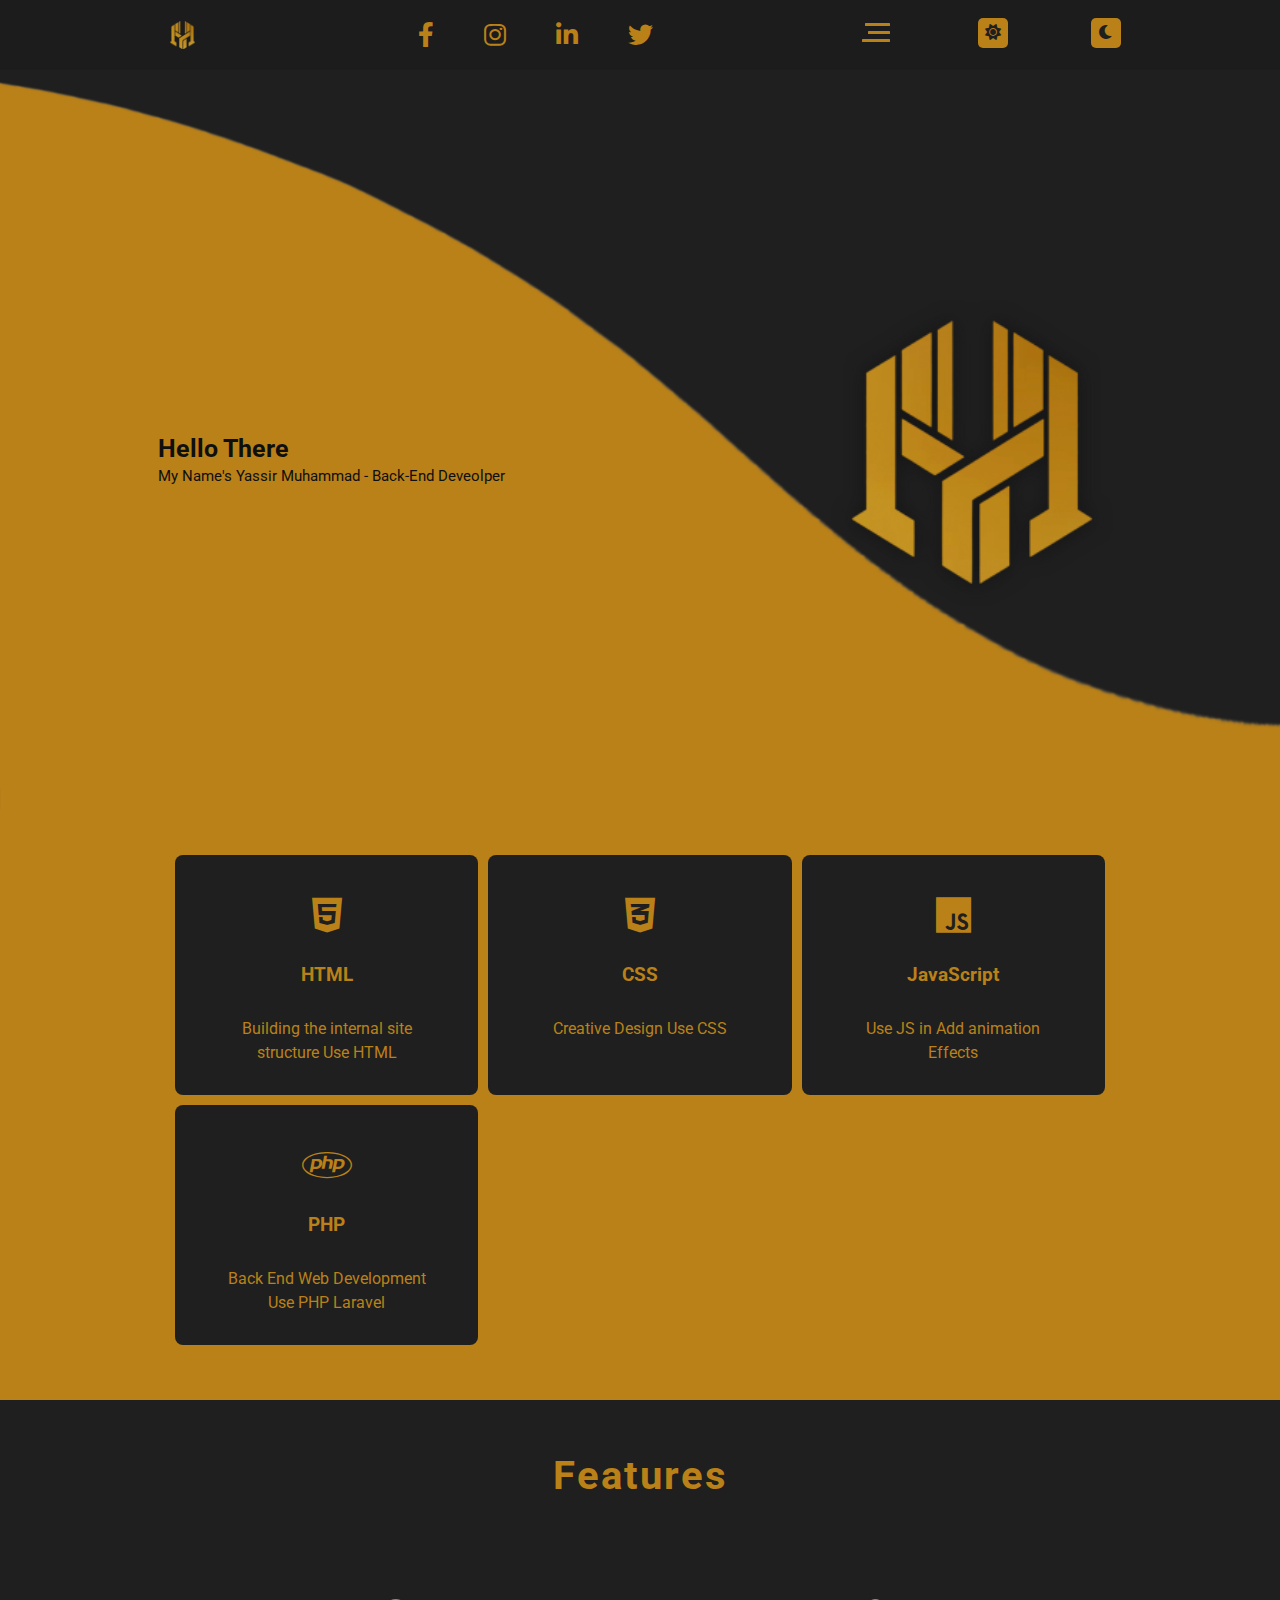
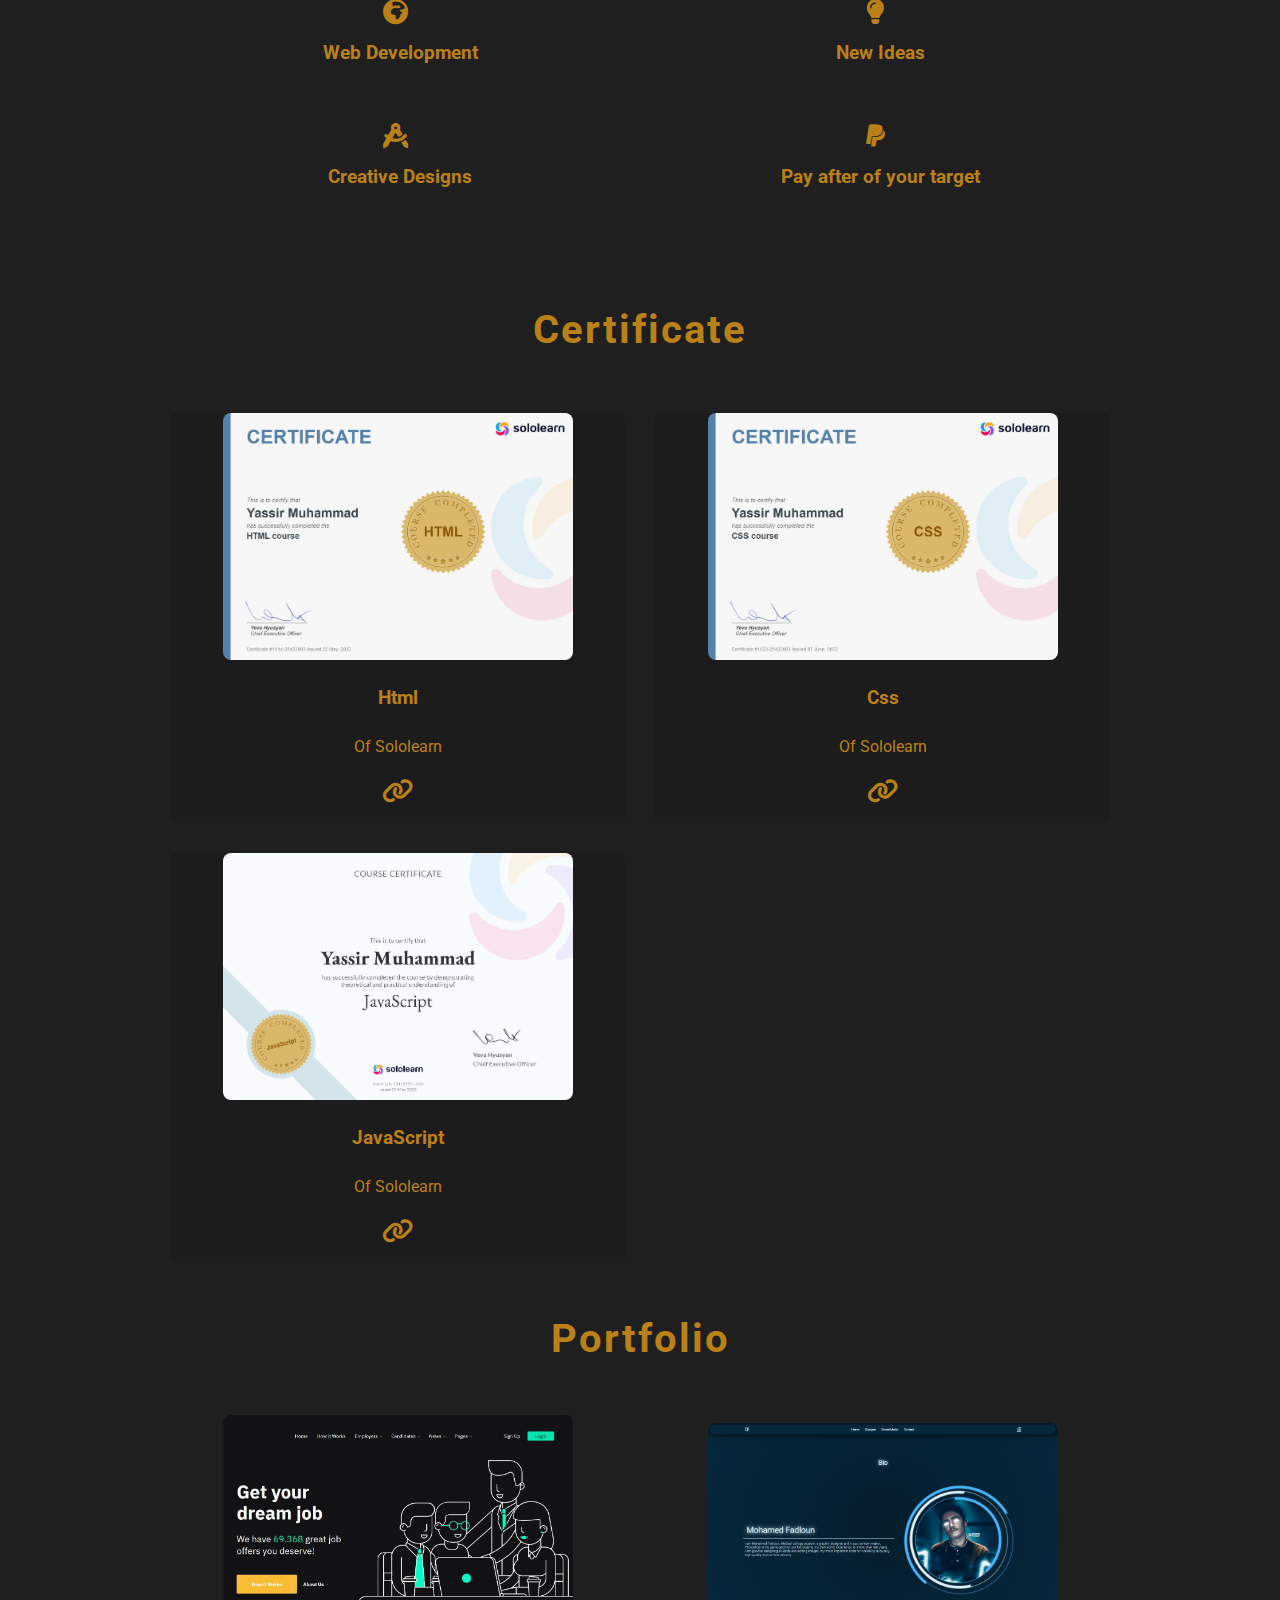
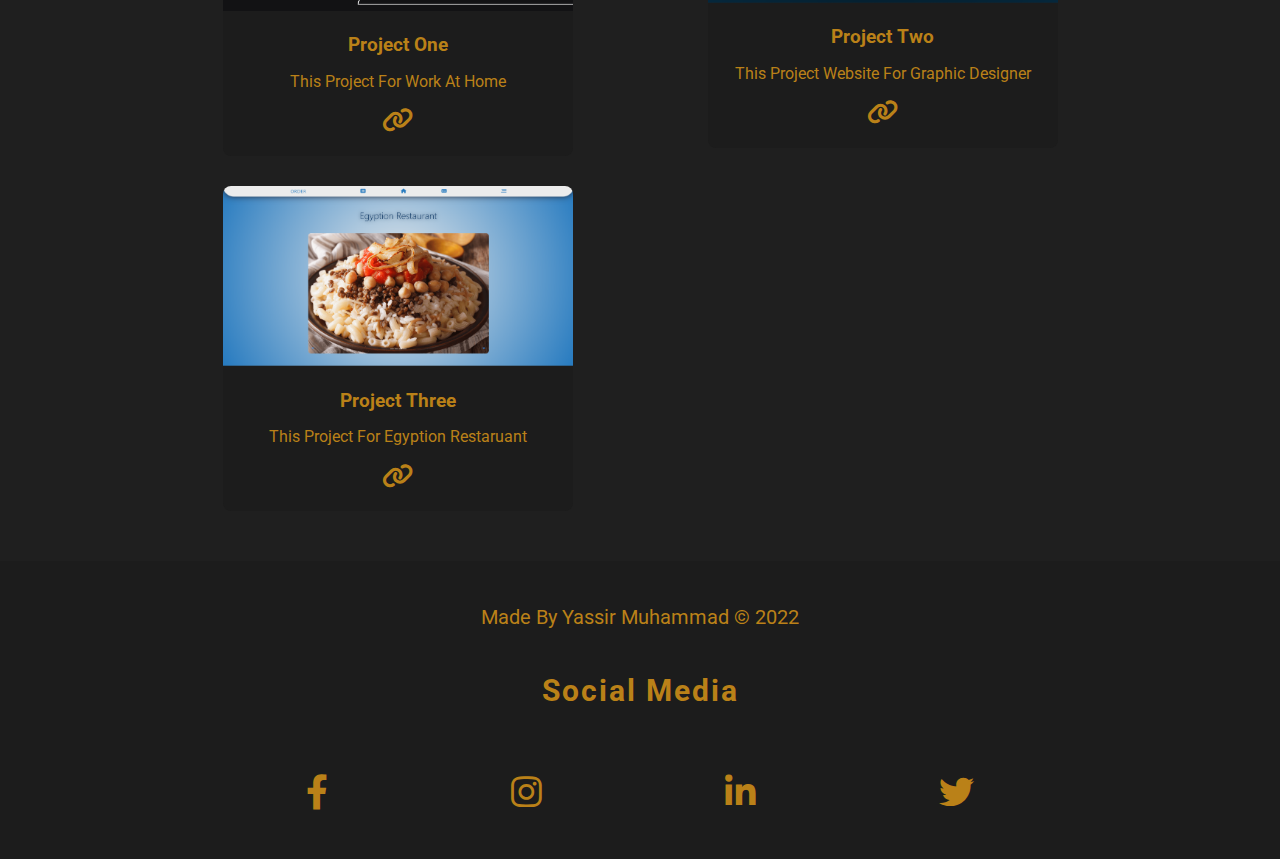
<file: index.html>
<!DOCTYPE html>
<html lang="en">
  <head>
    <meta name="keywords" content="HTML, CSS, javascript, js, Web Developer, ym developer, ym, yassir muhammad developer, backEnd developer, frontEnd developer">
    <meta charset="UTF-8" />
    <meta http-equiv="X-UA-Compatible" content="IE=edge" />
    <meta name="viewport" content="width=device-width, initial-scale=1.0" />
    <title>YM - Home Page</title>
    <!-- Normaliz File -->
    <link rel="stylesheet" href="css/normaliz.css" />
    <!-- Min Icon File -->
    <link rel="stylesheet" href="css/all.min.css" />
    <!-- Google Font -->
    <link rel="preconnect" href="https://fonts.googleapis.com" />
    <link rel="preconnect" href="https://fonts.gstatic.com" crossorigin />
    <link rel="preconnect" href="https://fonts.googleapis.com" />
    <link rel="preconnect" href="https://fonts.gstatic.com" crossorigin />
    <link rel="icon" href="img/Untitled-2.png" />
    <link
      href="https://fonts.googleapis.com/css2?family=Assistant:wght@200;300;400;500;600;700&family=Changa:wght@200;300&family=Open+Sans:wght@300;500;600&family=Roboto:wght@300&display=swap"
      rel="stylesheet"
    />
    <!-- Css File -->
    <link rel="stylesheet" href="css/style.css" />
  </head>
  <body>
    <!-- Start land -->
    <div class="header" id="head">
      <div class="container">
        <img class="logo" src="img/Untitled-1.png" alt="" />
        <div class="nav">
          <a href="https://web.facebook.com/yass.m.30" target="_blank"
            ><i class="fa-brands fa-facebook-f"></i
          ></a>
          <a
            href="https://www.instagram.com/yassir_mohammad.11/"
            target="_blank"
            ><i class="fa-brands fa-instagram"></i
          ></a>
          <a
            href="https://www.linkedin.com/in/yassiir-muhammad-4a1085233"
            target="_blank"
            ><i class="fa-brands fa-linkedin-in"></i
          ></a>
          <a href="https://twitter.com/yassm3011" target="_blank"
            ><i class="fa-brands fa-twitter"></i
          ></a>
        </div>
        <div class="right">
          <div class="links">
            <span class="icon">
              <span></span>
              <span></span>
              <span></span>
            </span>
            <ul id="ul">
              <li><a href="#land">Head Page</a></li>
              <li><a href="about.html">About Me</a></li>
              <li><a href="contact.html">Contact Me</a></li>
              <li><a href="#feat">Features</a></li>
              <li><a href="#ccrrtt">Certificate</a></li>
              <li><a href="#work">My Work</a></li>
            </ul>
          </div>
          <!-- Start Dark , Light Mood -->
          <button onclick="light()" id="btn" title="Light Mood">
            <i class="fa-solid fa-sun" id="i"></i>
          </button>
          <button onclick="dark()" id="btn2" title="Dark Mood">
            <i class="fa-solid fa-moon" id="i2"></i>
          </button>
          <!-- End Dark , Light Mood -->
        </div>
      </div>
    </div>
    <!-- End Header -->
    <!-- Start landing section -->
    <div class="landing" id="land">
      <div class="txt">
        <h1 id="hh">Hello There</h1>
        <p id="pp">My Name's Yassir Muhammad - Back-End Deveolper</p>
      </div>
      <div class="phto">
        <img src="img/logo.png" alt="" />
      </div>
    </div>
    <!-- End landing section -->
    <!-- Start Skills -->
    <div class="skills" id="skils">
      <!-- <h2 class="special">Programing languages</h2> -->
      <div class="container">
        <div class="skill" id="skil-1">
          <i class="fa-brands fa-html5"></i>
          <h3>HTML</h3>
          <p>Building the internal site structure Use HTML</p>
        </div>
        <div class="skill" id="skil-2">
          <i class="fa-brands fa-css3-alt"></i>
          <h3>CSS</h3>
          <p>Creative Design Use CSS</p>
        </div>
        <div class="skill" id="skil-3">
          <i class="fa-brands fa-js"></i>
          <h3>JavaScript</h3>
          <p>Use JS in Add animation Effects</p>
        </div>
        <div class="skill" id="skil-4">
          <i class="fa-brands fa-php"></i>
          <h3>PHP</h3>
          <p>Back End Web Development Use PHP Laravel</p>
        </div>
      </div>
    </div>
    <!-- End Skills -->
    <!-- Start Services -->
    <div class="services" id="serv">
      <div class="container" id="feat">
        <h2 class="special">Features</h2>
        <div class="sevrvices-count">
          <div class="col">
            <!-- Start SRV -->
            <div class="srv">
              <i class="fa-solid fa-earth-africa"></i>
              <h3>Web Development</h3>
            </div>
            <div class="srv">
              <i class="fa-solid fa-compass-drafting"></i>
              <h3>Creative Designs</h3>
            </div>
            <!-- End SRV -->
          </div>
          <div class="col">
            <div class="srv">
              <i class="fa-solid fa-lightbulb"></i>
              <h3>New Ideas</h3>
            </div>
            <div class="srv">
              <i class="fa-brands fa-paypal"></i>
              <h3>Pay after of your target</h3>
            </div>
          </div>
          <!-- <div class="col">
            <div class="img">
              <img src="img/website-design-templates-free-min.jpg" alt="" />
            </div>
          </div> -->
        </div>
      </div>
    </div>
    <!-- End Services -->
    <!-- Start Certificate -->
    <div class="certificate">
      <div class="container" id="ccrrtt">
        <h3 class="special">Certificate</h3>
        <div class="cert-content">
          <div class="cert" id="crt1">
            <img src="img/html.jpg" alt="" />
            <h3>Html</h3>
            <p>Of Sololearn</p>
            <a
              target="_blank"
              href="https://www.sololearn.com/Certificate/1014-25422883/jpg"
              title="Go To Certificate in Sololearn"
              ><i class="fa-solid fa-link"></i
            ></a>
          </div>
          <div class="cert" id="crt2">
            <img src="img/css.jpg" alt="" />
            <h3>Css</h3>
            <p>Of Sololearn</p>
            <a
              target="_blank"
              href="https://www.sololearn.com/Certificate/1023-25422883/jpg"
              title="Go To Certificate in Sololearn"
              ><i class="fa-solid fa-link"></i
            ></a>
          </div>
          <div class="cert" id="crt3">
            <img src="img/js.png" alt="" />
            <h3>JavaScript</h3>
            <p>Of Sololearn</p>
            <a
              target="_blank"
              href="https://www.sololearn.com/certificates/course/en/25422883/1024/landscape/png"
              title="Go To Certificate in Sololearn"
              ><i class="fa-solid fa-link"></i
            ></a>
          </div>
        </div>
      </div>
    </div>
    <!-- End Certifiate -->
    <!-- Start Portfolio -->
    <div class="portfolio" id="work">
      <div class="container">
        <h2 class="special">Portfolio</h2>
        <div class="port-content">
          <div class="card" id="card-1">
            <img src="img/website-design-templates-free-min.jpg" alt="" />
            <div class="info">
              <h3>Project One</h3>
              <p>This Project For Work At Home</p>
              <a href="#" title="Visit Web Site"
                ><i class="fa-solid fa-link"></i
              ></a>
            </div>
          </div>
          <div class="card" id="card-2">
            <img src="img/attachment_123748205.png" alt="" />
            <div class="info">
              <h3>Project Two</h3>
              <p>This Project Website For Graphic Designer</p>
              <a href="https://yass-3011.github.io/mfd/" title="Visit Web Site"
                ><i class="fa-solid fa-link"></i
              ></a>
            </div>
          </div>
          <div class="card" id="card-3">
            <img src="img/egyption.png" alt="" />
            <div class="info">
              <h3>Project Three</h3>
              <p>This Project For Egyption Restaruant</p>
              <a
                target="_blank"
                href="https://yass-3011.github.io/order/"
                title="Visit Web Site"
                ><i class="fa-solid fa-link"></i
              ></a>
            </div>
          </div>
        </div>
      </div>
    </div>
    <!-- End Portfolio -->
    <!-- Start Footer -->
    <div class="footer" id="footer">
      <div class="container">
        <div class="footer-content">
          <p>Made By Yassir Muhammad © 2022</p>
          <h2 class="special">Social Media</h2>
          <div class="fot">
            <a href="https://web.facebook.com/yass.m.30" target="_blank"
              ><i class="fa-brands fa-facebook-f"></i
            ></a>
            <a
              href="https://www.instagram.com/yassir_mohammad.11/"
              target="_blank"
              ><i class="fa-brands fa-instagram"></i
            ></a>
            <a
              href="https://www.linkedin.com/in/yassiir-muhammad-4a1085233"
              target="_blank"
              ><i class="fa-brands fa-linkedin-in"></i
            ></a>
            <a href="https://twitter.com/yassm3011" target="_blank"
              ><i class="fa-brands fa-twitter"></i
            ></a>
          </div>
        </div>
      </div>
    </div>
    <!-- End Footer -->
    <script src="javascript/index.js"></script>
  </body>
</html>
</file>
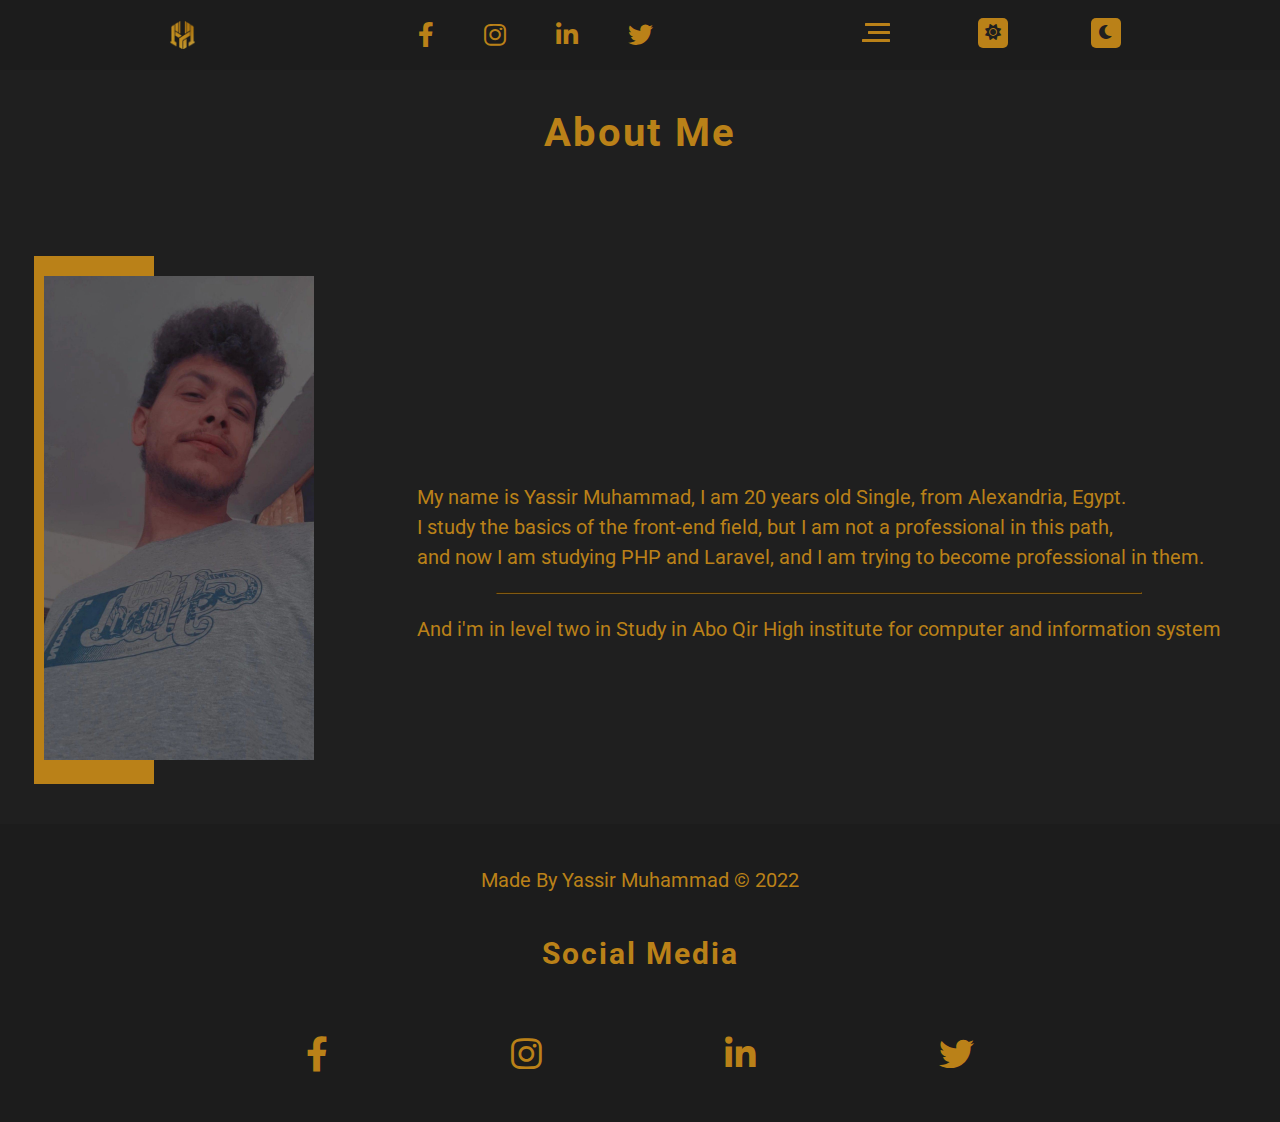
<file: about.html>
<!DOCTYPE html>
<html lang="en">
  <head>
    <meta charset="UTF-8" />
    <meta http-equiv="X-UA-Compatible" content="IE=edge" />
    <meta name="viewport" content="width=device-width, initial-scale=1.0" />
    <title>YM - About Me</title>
    <!-- Normaliz File -->
    <link rel="stylesheet" href="css/normaliz.css" />
    <!-- Min Icon File -->
    <link rel="stylesheet" href="css/all.min.css" />
    <!-- Google Font -->
    <link rel="preconnect" href="https://fonts.googleapis.com" />
    <link rel="preconnect" href="https://fonts.gstatic.com" crossorigin />
    <link rel="preconnect" href="https://fonts.googleapis.com" />
    <link rel="preconnect" href="https://fonts.gstatic.com" crossorigin />
    <link rel="icon" href="img/Untitled-2.png" />
    <link
      href="https://fonts.googleapis.com/css2?family=Assistant:wght@200;300;400;500;600;700&family=Changa:wght@200;300&family=Open+Sans:wght@300;500;600&family=Roboto:wght@300&display=swap"
      rel="stylesheet"
    />
    <!-- Css File -->
    <link rel="stylesheet" href="css/style.css" />
    <link rel="stylesheet" href="css/about.css" />
  </head>
  <body>
    <!-- Start Header -->
    <div class="header" id="head">
      <div class="container">
        <img class="logo" src="img/Untitled-1.png" alt="" />
        <div class="nav">
          <a href="https://web.facebook.com/yass.m.30" target="_blank"
            ><i class="fa-brands fa-facebook-f"></i
          ></a>
          <a
            href="https://www.instagram.com/yassir_mohammad.11/"
            target="_blank"
            ><i class="fa-brands fa-instagram"></i
          ></a>
          <a
            href="https://www.linkedin.com/in/yassiir-muhammad-4a1085233"
            target="_blank"
            ><i class="fa-brands fa-linkedin-in"></i
          ></a>
          <a href="https://twitter.com/yassm3011" target="_blank"
            ><i class="fa-brands fa-twitter"></i
          ></a>
        </div>
        <div class="right">
          <div class="links">
            <span class="icon">
              <span></span>
              <span></span>
              <span></span>
            </span>
            <ul id="ul">
              <li><a href="index.html">Home Page</a></li>
              <li><a href="contact.html">Contact Me</a></li>
              <li><a href="#txt">More About Me</a></li>
            </ul>
          </div>
          <!-- Start Dark , Light Mood -->
          <button onclick="light()" id="btn">
            <i class="fa-solid fa-sun" id="i"></i>
          </button>
          <button onclick="dark()" id="btn2">
            <i class="fa-solid fa-moon" id="i2"></i>
          </button>
          <!-- End Dark , Light Mood -->
        </div>
      </div>
    </div>
    <!-- End Header -->
    <!-- Start About Me -->
    <div class="about">
      <div class="container">
        <h3 class="special">About Me</h3>
      </div>
      <div class="about-content">
        <div class="img">
          <img
            src="img/297896087_2647460765394721_7313880815667156799_n.jpg"
            alt=""
          />
        </div>
        <div class="text" id="txt">
          <p>
            My name is Yassir Muhammad, I am 20 years old Single, from
            Alexandria, Egypt. <br />
            I study the basics of the front-end field, but I am not a
            professional in this path,<br />
            and now I am studying PHP and Laravel, and I am trying to become
            professional in them.
          </p>
          <hr / id="hr">
          <p>
            And i'm in level two in Study in Abo Qir High institute for computer
            and information system
          </p>
        </div>
      </div>
    </div>
    <!-- End About Me -->
    <!-- Start Footer -->
    <div class="footer" id="end">
      <div class="container">
        <div class="footer-content">
          <p>Made By Yassir Muhammad © 2022</p>
          <h2 class="special">Social Media</h2>
          <div class="fot">
            <a href="https://web.facebook.com/yass.m.30" target="_blank"
              ><i class="fa-brands fa-facebook-f"></i
            ></a>
            <a
              href="https://www.instagram.com/yassir_mohammad.11/"
              target="_blank"
              ><i class="fa-brands fa-instagram"></i
            ></a>
            <a
              href="https://www.linkedin.com/in/yassiir-muhammad-4a1085233"
              target="_blank"
              ><i class="fa-brands fa-linkedin-in"></i
            ></a>
            <a href="https://twitter.com/yassm3011" target="_blank"
              ><i class="fa-brands fa-twitter"></i
            ></a>
          </div>
        </div>
      </div>
    </div>
    <!-- End Footer -->
    <script src="javascript/index.js"></script>
    <script src="javascript/about.js"></script>
  </body>
</html>
</file>
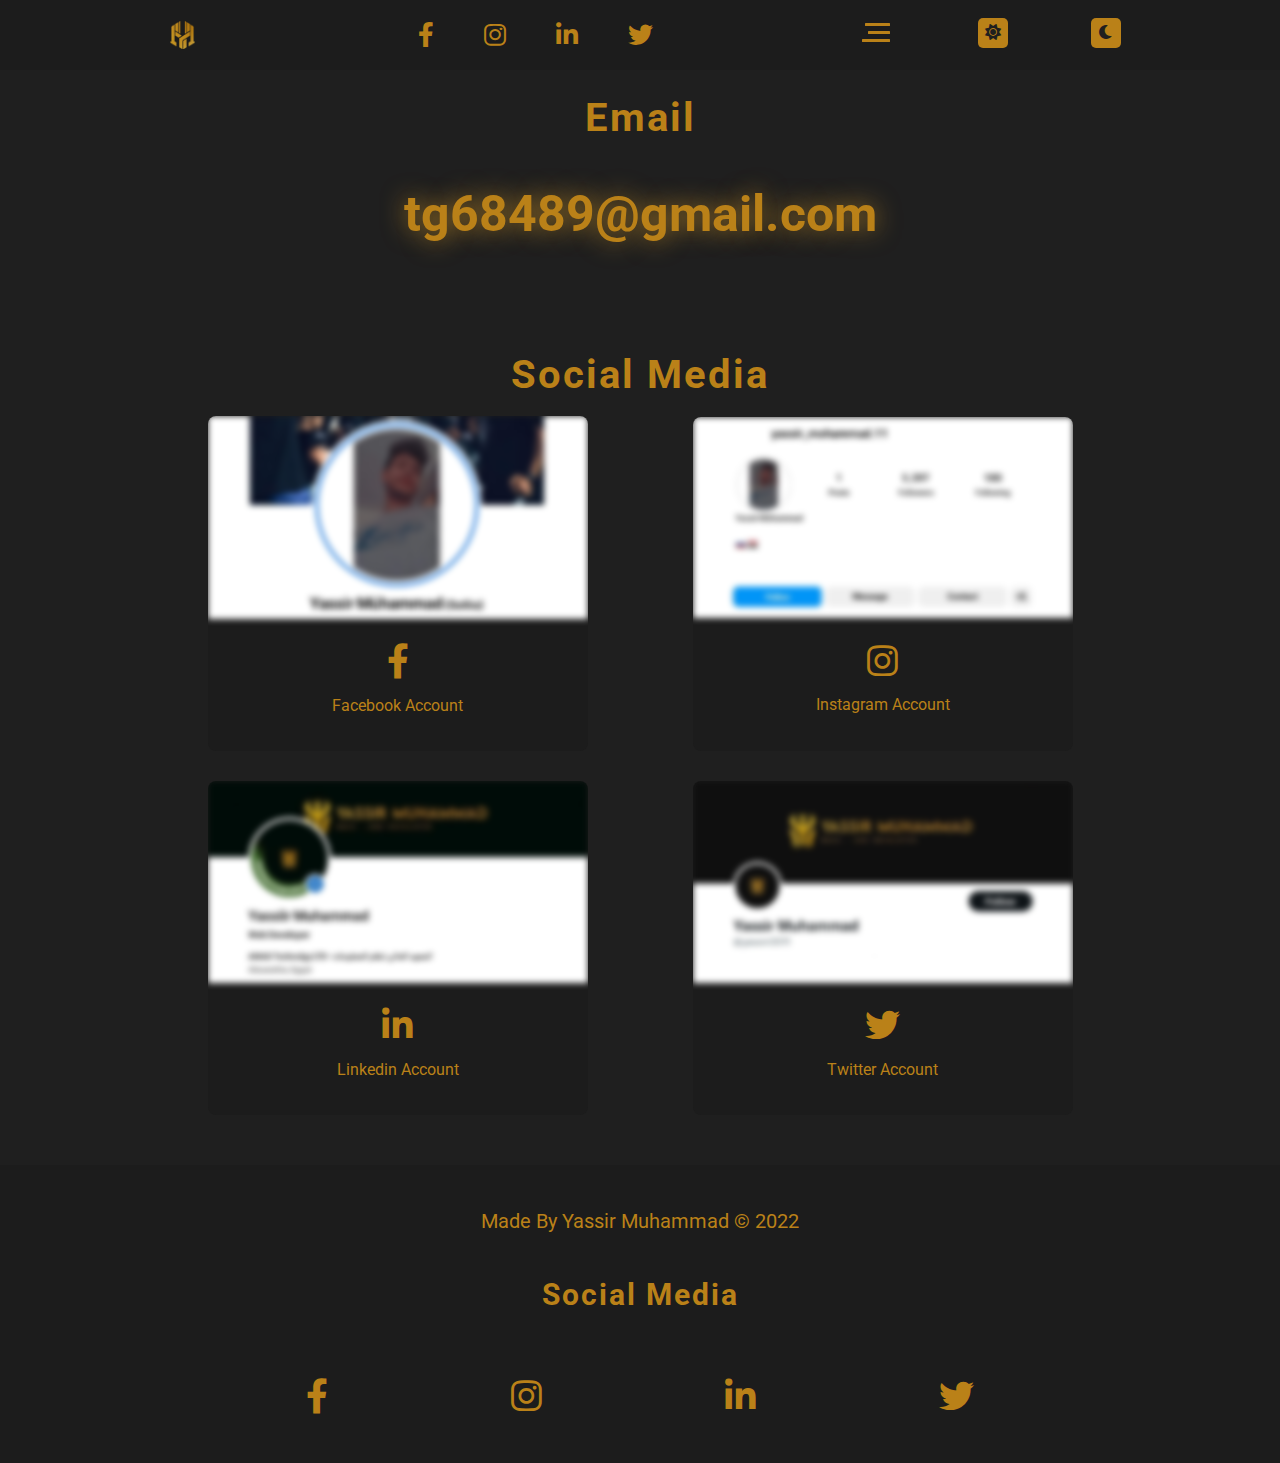
<file: contact.html>
<!DOCTYPE html>
<html lang="en">
  <head>
    <meta charset="UTF-8" />
    <meta http-equiv="X-UA-Compatible" content="IE=edge" />
    <meta name="viewport" content="width=device-width, initial-scale=1.0" />
    <title>YM - Contact Me</title>
    <!-- Normaliz File -->
    <link rel="stylesheet" href="css/normaliz.css" />
    <!-- Min Icon File -->
    <link rel="stylesheet" href="css/all.min.css" />
    <!-- Google Font -->
    <link rel="preconnect" href="https://fonts.googleapis.com" />
    <link rel="preconnect" href="https://fonts.gstatic.com" crossorigin />
    <link rel="preconnect" href="https://fonts.googleapis.com" />
    <link rel="preconnect" href="https://fonts.gstatic.com" crossorigin />
    <link rel="icon" href="img/Untitled-2.png" />
    <link
      href="https://fonts.googleapis.com/css2?family=Assistant:wght@200;300;400;500;600;700&family=Changa:wght@200;300&family=Open+Sans:wght@300;500;600&family=Roboto:wght@300&display=swap"
      rel="stylesheet"
    />
    <!-- Css File -->
    <link rel="stylesheet" href="css/style.css" />
    <link rel="stylesheet" href="css/contact.css" />
  </head>
  <body>
    <!-- Start Header -->
    <div class="header" id="head">
      <div class="container">
        <img class="logo" src="img/Untitled-1.png" alt="" />
        <div class="nav">
          <a href="https://web.facebook.com/yass.m.30" target="_blank"
            ><i class="fa-brands fa-facebook-f"></i
          ></a>
          <a
            href="https://www.instagram.com/yassir_mohammad.11/"
            target="_blank"
            ><i class="fa-brands fa-instagram"></i
          ></a>
          <a
            href="https://www.linkedin.com/in/yassiir-muhammad-4a1085233"
            target="_blank"
            ><i class="fa-brands fa-linkedin-in"></i
          ></a>
          <a href="https://twitter.com/yassm3011" target="_blank"
            ><i class="fa-brands fa-twitter"></i
          ></a>
        </div>
        <div class="right">
          <div class="links">
            <span class="icon">
              <span></span>
              <span></span>
              <span></span>
            </span>
            <ul id="ul">
              <li><a href="index.html" >Home Page</a></li>
              <li><a href="about.html" >About Me</a></li>
              <li><a href="#social" >Social Media</a></li>
            </ul>
          </div>
          <!-- Start Dark , Light Mood -->
          <button onclick="light()" id="btn">
            <i class="fa-solid fa-sun" id="i"></i>
          </button>
          <button onclick="dark()" id="btn2">
            <i class="fa-solid fa-moon" id="i2"></i>
          </button>
          <!-- End Dark , Light Mood -->
        </div>
      </div>
    </div>
    <!-- End Header -->
    <!-- Start Contact -->
    <div class="contact" id="contact">
      <div class="container">
        <!-- <h3 class="special">Contact Me</h3> -->
        <div class="contact-content">
          <h3 class="special">Email</h3>
          <h1>tg68489@gmail.com</h1>
        </div>
      </div>
    </div>
    <!-- End Contact -->
    <!-- Start Social -->
    <div class="portfolio" id="port">
      <div class="container" id="social">
        <h2 class="special">Social Media</h2>
        <div class="port-content">
          <div class="card" id="card_1">
            <img src="img/fb.jpg" alt="">
            <div class="info">
              <h3><a href="https://web.facebook.com/yass.m.30" target="_blank"
                ><i class="fa-brands fa-facebook-f"></i
              ></a></h3>
              <p>Facebook Account</p></div>
          </div>
          <div class="card" id="card_2">
            <img src="img/insta.jpg" alt="">
            <div class="info">
              <h3></a>
                <a
                  href="https://www.instagram.com/yassir_mohammad.11/"
                  target="_blank"
                  ><i class="fa-brands fa-instagram"></i
                ></a></h3>
              <p>Instagram Account</p></div>
          </div>
          <div class="card" id="card_3">
            <img src="img/linkin.jpg" alt="">
            <div class="info">
              <h3><a
                href="https://www.linkedin.com/in/yassiir-muhammad-4a1085233"
                target="_blank"
                ><i class="fa-brands fa-linkedin-in"></i
              ></a></h3>
              <p>Linkedin Account</p></div>
          </div>
          <div class="card" id="card_4">
            <img src="img/twetter.jpg" alt="">
            <div class="info">
              <h3><a href="https://twitter.com/yassm3011" target="_blank"
                ><i class="fa-brands fa-twitter"></i
              ></a></h3>
              <p>Twitter Account</p></div>
          </div>
        </div>
      </div>
    </div>
    <!-- End Social -->
    <!-- Start Footer -->
    <div class="footer" id="footer">
      <div class="container">
        <div class="footer-content">
          <p>Made By Yassir Muhammad © 2022</p>
          <h2 class="special">Social Media</h2>
          <div class="fot">
            <a href="https://web.facebook.com/yass.m.30" target="_blank"
              ><i class="fa-brands fa-facebook-f"></i
            ></a>
            <a
              href="https://www.instagram.com/yassir_mohammad.11/"
              target="_blank"
              ><i class="fa-brands fa-instagram"></i
            ></a>
            <a
              href="https://www.linkedin.com/in/yassiir-muhammad-4a1085233"
              target="_blank"
              ><i class="fa-brands fa-linkedin-in"></i
            ></a>
            <a href="https://twitter.com/yassm3011" target="_blank"
              ><i class="fa-brands fa-twitter"></i
            ></a>
          </div>
        </div>
      </div>
    </div>
    <!-- End Footer -->
    <script src="javascript/index.js"></script>
    <script src="javascript/contact.js"></script>
  </body>
</html>
</file>
<file: css/style.css>
:root {
  --font-color: #ba8118;
  --shadow-hover: #fdb32a94;
  --min-color: #1f1f1f;
  --foot-head-color: #1c1c1c;
}
* {
  -webkit-box-sizing: border-box;
  -moz-box-sizing: border-box;
  box-sizing: border-box;
}
body {
  font-family: "Assistant", sans-serif;
  font-family: "Changa", sans-serif;
  font-family: "Open Sans", sans-serif;
  font-family: "Roboto", sans-serif;
  background-color: var(--min-color);
  transition: 0.5s;
  -webkit-transition: 0.5s;
  -moz-transition: 0.5s;
  -ms-transition: 0.5s;
  -o-transition: 0.5s;
}
html {
  scroll-behavior: smooth;
}
/* Start Header */
.header {
  background-color: var(--foot-head-color);
  padding: 20px;
  /*position: sticky;
  */
  position: fixed;
  width: 100%;
  z-index: 1000;
  transition: 0.5s;
  -webkit-transition: 0.5s;
  -moz-transition: 0.5s;
  -ms-transition: 0.5s;
  -o-transition: 0.5s;
}
.container {
  padding-left: 15px;
  padding-right: 15px;
  margin-left: auto;
  margin-right: auto;
}
.header .container {
  display: flex;
  justify-content: space-between;
  align-items: center;
}
.header .logo {
  width: 25px;
  transition: 0.6s;
  -webkit-transition: 0.6s;
  -moz-transition: 0.6s;
  -ms-transition: 0.6s;
  -o-transition: 0.6s;
}
.header .logo:hover {
  transform: scale(1.2);
  -webkit-transform: scale(1.2);
  -moz-transform: scale(1.2);
  -ms-transform: scale(1.2);
  -o-transform: scale(1.2);
  cursor: pointer;
}
.header .links {
  position: relative;
}
.header .links:hover .icon span:first-child {
  width: 100%;
}
.header .links:hover .icon span:nth-child(2) {
  width: 100%;
}
.header .links:hover .icon span:last-child {
  width: 100%;
}
.header .links .icon {
  width: 30px;
  display: flex;
  flex-wrap: wrap;
  justify-content: flex-end;
}
.header .links .icon span {
  background-color: var(--font-color);
  margin-bottom: 5px;
  border-radius: 0.5px;
  -webkit-border-radius: 0.5px;
  -moz-border-radius: 0.5px;
  -ms-border-radius: 0.5px;
  -o-border-radius: 0.5px;
}
.header .links .icon span:first-child {
  height: 2.8px;
  width: 85%;
  transition: 0.6s;
  -webkit-transition: 0.6s;
  -moz-transition: 0.6s;
  -ms-transition: 0.6s;
  -o-transition: 0.6s;
}
.header .links .icon span:nth-child(2) {
  height: 3px;
  width: 75%;
  transition: 0.6s;
  -webkit-transition: 0.6s;
  -moz-transition: 0.6s;
  -ms-transition: 0.6s;
  -o-transition: 0.6s;
}
.header .links .icon span:last-child {
  height: 3px;
  width: 95%;
  transition: 0.6s;
  -webkit-transition: 0.6s;
  -moz-transition: 0.6s;
  -ms-transition: 0.6s;
  -o-transition: 0.6s;
}
.header .links ul {
  list-style: none;
  margin: 0;
  padding: 0;
  background-color: #242424;
  position: absolute;
  right: 0;
  width: 160px;
  top: calc(100% + 10px);
  display: none;
  transition: 0.5s;
  -webkit-transition: 0.5s;
  -moz-transition: 0.5s;
  -ms-transition: 0.5s;
  -o-transition: 0.5s;
}
.header .links ul::before {
  content: "";
  border-width: 10px;
  border-color: transparent transparent #242424 transparent;
  border-style: solid;
  position: absolute;
  right: 1px;
  top: -20px;
}
.header .links:hover ul {
  display: block;
}
.header .links ul li {
  transition: 0.3s;
  -webkit-transition: 0.3s;
  -moz-transition: 0.3s;
  -ms-transition: 0.3s;
  -o-transition: 0.3s;
}
.header .links ul li:hover {
  background-color: var(--foot-head-color);
  padding-left: 5px;
}
.header .links ul:focus {
  display: block;
}
.header .links ul li:not(last-child) {
  border-bottom: var(--foot-head-color) solid 1.5px;
}
.header .links ul li a {
  display: block;
  padding: 10px;
  text-decoration: none;
  color: var(--font-color);
  font-weight: 300;
  cursor: pointer;
}
.header .container .nav {
  width: 25%;
  display: flex;
  justify-content: space-between;
  align-items: center;
}
.header .container .nav .fa-brands {
  font-family: "Font Awesome 6 Brands";
  font-weight: 300;
  font-size: 25px;
  color: var(--font-color);
  transition: 0.5s;
  -webkit-transition: 0.5s;
  -moz-transition: 0.5s;
  -ms-transition: 0.5s;
  -o-transition: 0.5s;
}
.container .nav .fa-brands:hover {
  text-shadow: 0px 0px 5px #ba8118;
  color: var(--shadow-hover);
  transform: scale(1.2);
  -webkit-transform: scale(1.2);
  -moz-transform: scale(1.2);
  -ms-transform: scale(1.2);
  -o-transform: scale(1.2);
}
/* End Header */
/* Start Landing */
.landing {
  background-image: url(../img/background1.png);
  background-size: cover;
  height: calc(100vh - 90px);
  display: flex;
  justify-content: space-around;
  align-items: center;
  position: relative;
  top: 80px;
  z-index: -10;
}
.landing .txt {
  color: #0f0f0f;
  padding-bottom: 50px;
}
.landing .phto {
  /* padding-bottom: 10px; */
  width: 300px;
}
.landing .phto img {
  padding-bottom: 50px;
  width: 320px;
}
.landing .txt h1 {
  margin: 0;
  padding-bottom: 5px;
  transition: 0.5s;
  -webkit-transition: 0.5s;
  -moz-transition: 0.5s;
  -ms-transition: 0.5s;
  -o-transition: 0.5s;
}
.landing .txt p {
  font-size: 20px;
  margin: 0;
  transition: 0.5s;
  -webkit-transition: 0.5s;
  -moz-transition: 0.5s;
  -ms-transition: 0.5s;
  -o-transition: 0.5s;
}
/* End Landing */
/* Start Skills Section */
.skills {
  text-align: center;
  padding-top: 40px;
  padding-bottom: 50px;
  background-color: #ba8118;
}
.skills h2 {
  font-weight: 800;
}
.skills .container {
  display: grid;
  grid-template-columns: repeat(auto-fill, minmax(280px, 1fr));
  align-items: center;
}
.skills .skill {
  color: var(--font-color);
  background-color: var(--min-color);
  padding: 40px;
  height: 240px;
  text-align: center;
  border-radius: 8px;
  -webkit-border-radius: 8px;
  -moz-border-radius: 8px;
  -ms-border-radius: 8px;
  -o-border-radius: 8px;
  margin: 5px;
  transition: 0.5s;
  -webkit-transition: 0.5s;
  -moz-transition: 0.5s;
  -ms-transition: 0.5s;
  -o-transition: 0.5s;
}
.skills .skill:hover {
  background-color: #ba8118;
  color: var(--min-color);
  border: var(--min-color) solid 1px;
}
.skills .skill i {
  font-size: 40px;
}
.skills .skill h3 {
  font-weight: bold;
  margin: 30px 0;
}
.skills .skill p {
  line-height: 1.5;
}
/* End Skills Section */
/* Start Services */
.special {
  cursor: pointer;
  text-align: center;
  color: var(--font-color);
  padding: 20px;
  font-size: 40px;
  font-weight: bolder;
  letter-spacing: 2px;
  transition: 0.5s;
  -webkit-transition: 0.5s;
  -moz-transition: 0.5s;
  -ms-transition: 0.5s;
  -o-transition: 0.5s;
}
.special:hover {
  text-shadow: 0px 0px 5px var(--shadow-hover);
  color: var(--shadow-hover);
}
.services .sevrvices-count {
  display: grid;
  grid-template-columns: repeat(auto-fill, minmax(300px, 4fr));
  grid-gap: 20px;
  margin-top: 80px;
}
.services .sevrvices-count .col .srv {
  text-align: center;
  color: var(--font-color);
  display: flex;
  margin-bottom: 40px;
  flex-direction: column;
}
.services .sevrvices-count .col .srv i {
  font-size: 25px;
  padding-right: 10px;
  transition: 0.5s;
  -webkit-transition: 0.5s;
  -moz-transition: 0.5s;
  -ms-transition: 0.5s;
  -o-transition: 0.5s;
}
.services .sevrvices-count .col .srv i:hover {
  transform: scale(1.1);
  -webkit-transform: scale(1.1);
  -moz-transform: scale(1.1);
  -ms-transform: scale(1.1);
  -o-transform: scale(1.1);
}
.services .sevrvices-count .col img {
  width: 450px;
  transition: 0.5s;
  -webkit-transition: 0.5s;
  -moz-transition: 0.5s;
  -ms-transition: 0.5s;
  -o-transition: 0.5s;
}
.services .sevrvices-count .col img:hover {
  transform: scale(1.1);
  -webkit-transform: scale(1.1);
  -moz-transform: scale(1.1);
  -ms-transform: scale(1.1);
  -o-transform: scale(1.1);
}
.col .img {
  text-align: center;
  position: relative;
}
.col .img::before {
  content: "";
}
/* End Services */
/* Start Port */
.portfolio {
  text-align: center;
  padding-bottom: 50px;
  background-color: var(--min-color);
  transition: 0.5s;
  -webkit-transition: 0.5s;
  -moz-transition: 0.5s;
  -ms-transition: 0.5s;
  -o-transition: 0.5s;
}
.portfolio .container .port-content {
  display: grid;
  grid-template-columns: repeat(auto-fill, minmax(300px, 1fr));
  grid-gap: 30px;
}
.card {
  text-align: center;
  background-color: #1c1c1c;
  color: var(--font-color);
  overflow: hidden;
  margin: auto;
  border-radius: 8px;
  -webkit-border-radius: 8px;
  -moz-border-radius: 8px;
  -ms-border-radius: 8px;
  -o-border-radius: 8px;
  transition: 0.5s;
  -webkit-transition: 0.5s;
  -moz-transition: 0.5s;
  -ms-transition: 0.5s;
  -o-transition: 0.5s;
}
.card a {
  font-size: 25px;
  color: var(--font-color);
  transition: 0.3s;
  -webkit-transition: 0.3s;
  -moz-transition: 0.3s;
  -ms-transition: 0.3s;
  -o-transition: 0.3s;
}
.card a:hover {
  text-shadow: 0 0 15px var(--font-color);
}
.card a i {
  transition: 0.5s;
  -webkit-transition: 0.5s;
  -moz-transition: 0.5s;
  -ms-transition: 0.5s;
  -o-transition: 0.5s;
}
.card a:hover i {
  transform: rotate(180deg);
  -webkit-transform: rotate(180deg);
  -moz-transform: rotate(180deg);
  -ms-transform: rotate(180deg);
  -o-transform: rotate(180deg);
}
.card .info {
  padding: 20px;
}
.card img {
  width: 350px;
  transition: 0.5s;
  -webkit-transition: 0.5s;
  -moz-transition: 0.5s;
  -ms-transition: 0.5s;
  -o-transition: 0.5s;
}
.card img:hover {
  transform: scale(1.1);
  -webkit-transform: scale(1.1);
  -moz-transform: scale(1.1);
  -ms-transform: scale(1.1);
  -o-transform: scale(1.1);
}
.card h3 {
  margin: 0;
}
/* End Port */
/* Start Footer */
.footer {
  background-color: #1c1c1c;
  /* height: 250px; */
  transition: 0.5s;
  -webkit-transition: 0.5s;
  -moz-transition: 0.5s;
  -ms-transition: 0.5s;
  -o-transition: 0.5s;
}
.footer-content {
  text-align: center;
  /* margin: 10px; */
  padding: 25px;
  color: var(--font-color);
}
.footer-content h2 {
  font-size: 30px;
}
.footer-content p {
  font-size: 20px;
}
.footer-content .fot {
  display: flex;
  align-items: center;
  justify-content: space-around;
  font-size: 35px;
  padding: 20px;
  /* margin: 10px; */
}
.footer-content .fot a {
  color: var(--font-color);
  transition: 0.5s;
  -webkit-transition: 0.5s;
  -moz-transition: 0.5s;
  -ms-transition: 0.5s;
  -o-transition: 0.5s;
}
.footer-content .fot a:hover {
  color: var(--shadow-hover);
  text-shadow: 0px 0px 5px #eca521;
}
/* Start Footer */
/* Start Scroll */
::-webkit-scrollbar {
  width: 10px;
}
::-webkit-scrollbar-track {
  background-color: var(--foot-head-color);
}
::-webkit-scrollbar-thumb {
  box-shadow: 0 0 5px var(--shadow-hover);
  margin: 2px;
  background-color: var(--font-color);
  border-radius: 4px;
  -webkit-border-radius: 4px;
  -moz-border-radius: 4px;
  -ms-border-radius: 4px;
  -o-border-radius: 4px;
}
::-webkit-scrollbar-thumb:hover {
  background-color: var(--shadow-hover);
}
/* End Scroll */
.right {
  width: 10%;
  display: flex;
  align-items: center;
  justify-content: space-between;
}
button {
  border-radius: 5px;
  border: none;
  background-color: var(--font-color);
  z-index: 10000;
  width: 30px;
  height: 30px;
  position: relative;
  right: -15px;
  top: -2px;
  -webkit-border-radius: 5px;
  -moz-border-radius: 5px;
  -ms-border-radius: 5px;
  -o-border-radius: 5px;
  transition: 0.5s;
  -webkit-transition: 0.5s;
  -moz-transition: 0.5s;
  -ms-transition: 0.5s;
  -o-transition: 0.5s;
}
button:hover {
  cursor: pointer;
}
button i {
  color: #1c1c1c;
  color: var(--min-color);
  transition: 0.5s;
  -webkit-transition: 0.5s;
  -moz-transition: 0.5s;
  -ms-transition: 0.5s;
  -o-transition: 0.5s;
}
.certificate .container .cert-content {
  display: grid;
  grid-template-columns: repeat(auto-fill, minmax(300px, 1fr));
  grid-gap: 30px;
}
.certificate .cert {
  transition: 0.5s;
  -webkit-transition: 0.5s;
  -moz-transition: 0.5s;
  -ms-transition: 0.5s;
  -o-transition: 0.5s;
  color: var(--font-color);
  background: var(--foot-head-color);
  text-align: center;
  align-items: center;
  border-radius: 8px;
  -webkit-border-radius: 8px;
  -moz-border-radius: 8px;
  -ms-border-radius: 8px;
  -o-border-radius: 8px;
  /* padding: 20px; */
  height: 410px;
}
.certificate .cert img {
  width: 350px;
  border-radius: 8px;
  -webkit-border-radius: 8px;
  -moz-border-radius: 8px;
  -ms-border-radius: 8px;
  -o-border-radius: 8px;
}
.certificate .cert h3 {
  padding: 5px;
}
.certificate .cert p {
  padding: 5px;
}
.cert a {
  margin: 40px;
  font-size: 25px;
  color: var(--font-color);
  transition: 0.3s;
  -webkit-transition: 0.3s;
  -moz-transition: 0.3s;
  -ms-transition: 0.3s;
  -o-transition: 0.3s;
}
.cert a:hover {
  text-shadow: 0 0 15px var(--font-color);
}
.cert a i {
  transition: 0.5s;
  -webkit-transition: 0.5s;
  -moz-transition: 0.5s;
  -ms-transition: 0.5s;
  -o-transition: 0.5s;
}
.cert a:hover i {
  transform: rotate(180deg);
  -webkit-transform: rotate(180deg);
  -moz-transform: rotate(180deg);
  -ms-transform: rotate(180deg);
  -o-transform: rotate(180deg);
}
/* Start Media */
/* Small */
@media (min-width: 320px) and (max-width: 500px) {
  .container {
    width: 320px;
  }
  .certificate .cert img {
    width: 300px;
  }
  .right {
    position: relative;
    right: 15px;
    width: 25%;
  }
  button:last-child {
    position: relative;
    right: -26px;
  }
  .landing {
    background-image: url(../img/background1.png);
    background-size: cover;
    height: calc(100vh - 90px);
    display: flex;
    justify-content: space-around;
    align-items: center;
    flex-direction: column;
  }
  .landing .phto img {
    width: 280px;
    padding-bottom: 80px;
  }
  .header .container .nav {
    display: none;
  }
  .landing .txt {
    padding-top: 200px;
  }
  .landing .txt h1 {
    font-size: 20px;
    margin: 0;
    padding-bottom: 5px;
  }
  .landing .txt p {
    font-size: 12px;
    margin: 0;
  }
  .special {
    text-align: center;
    color: var(--font-color);
    font-size: 40px;
    font-weight: bold;
    letter-spacing: 2px;
    /* text-shadow: 0px 0px 5px #815a13; */
  }
  .services .sevrvices-count .col img {
    width: 280px;
  }
  .card img {
    width: 300px;
  }
  .footer-content h2 {
    font-size: 30px;
  }
  .footer-content p {
    font-size: 15px;
  }
}
@media (min-width: 500px) and (max-width: 780px) {
  .container {
    width: 480px;
  }
  .right {
    position: relative;
    right: 15px;
    width: 25%;
  }
  button:last-child {
    position: relative;
    right: -26px;
  }
  .landing {
    background-image: url(../img/background1.png);
    background-size: cover;
    height: calc(100vh - 90px);
    display: flex;
    justify-content: space-around;
    align-items: center;
    flex-direction: column;
  }
  .landing .phto img {
    width: 300px;
    padding-bottom: 200px;
  }
  .header .container .nav {
    display: flex;
  }
  .landing .txt {
    padding-top: 200px;
  }
  .landing .txt h1 {
    font-size: 30px;
    margin: 0;
    padding-bottom: 5px;
  }
  .landing .txt p {
    font-size: 17px;
    margin: 0;
  }
  .services .sevrvices-count {
    grid-template-columns: repeat(auto-fill, minmax(400px, 4fr));
  }
}
@media (min-width: 780px) and (max-width: 992px) {
  .container {
    width: 750px;
  }
  .right {
    position: relative;
    right: 15px;
    width: 25%;
  }
  button:last-child {
    position: relative;
    right: -26px;
  }
  .landing {
    background-image: url(../img/background1.png);
    background-size: cover;
    height: calc(100vh - 90px);
    display: flex;
    justify-content: space-around;
    align-items: center;
    flex-direction: column;
  }
  .landing .phto img {
    width: 350px;
    padding-bottom: 200px;
  }
  .header .container .nav {
    display: flex;
  }
  .landing .txt {
    padding-top: 200px;
  }
  .landing .txt h1 {
    font-size: 30px;
    margin: 0;
    padding-bottom: 5px;
  }
  .landing .txt p {
    font-size: 17px;
    margin: 0;
  }
  .services .sevrvices-count {
    grid-template-columns: repeat(auto-fill, minmax(400px, 4fr));
  }
}
@media (min-width: 992px) and (max-width: 1700px) {
  .container {
    width: 970px;
  }
  .right {
    position: relative;
    right: 15px;
    width: 25%;
  }
  button:last-child {
    position: relative;
    right: -26px;
  }

  .landing {
    background-image: url(../img/background1.png);
    background-size: cover;
    height: calc(100vh - 90px);

    display: flex;
    justify-content: space-around;
    align-items: center;
  }
  .landing .txt {
    color: #0f0f0f;
    padding-bottom: 50px;
  }
  .landing .phto {
    width: auto;
  }
  .landing .phto img {
    width: 300px;
    padding-bottom: 50px;
  }
  .landing .txt h1 {
    font-size: 25px;
    margin: 0;
    padding-bottom: 5px;
  }
  .landing .txt p {
    font-size: 15px;
    margin: 0;
  }
  .services .sevrvices-count {
    grid-template-columns: repeat(auto-fill, minmax(400px, 4fr));
  }
}
@media (min-width: 1700px) {
  .container {
    width: 1170px;
  }
  .services .sevrvices-count {
    grid-template-columns: repeat(auto-fill, minmax(400px, 4fr));
  }
}
/* End Media */
</file>
<file: css/about.css>
/* Start About */
.about {
  padding-top: 50px;
  padding-bottom: 60px;
}
.about .about-content {
  margin-top: 100px;
  display: flex;
  flex-wrap: wrap;
  justify-content: space-around;
  align-items: center;
}
.about .about-content .img {
  border-radius: 5px;
  position: relative;
  width: auto;
  /* overflow: hidden; */
  transition: 0.5s;
  -webkit-transition: 0.5s;
  -moz-transition: 0.5s;
  -ms-transition: 0.5s;
  -o-transition: 0.5s;
}
.about .about-content .img::before {
  content: "";
  width: 120px;
  height: calc(100% + 40px);
  position: absolute;
  background-color: #ba8118;
  z-index: -1;
  top: -20px;
  left: -10px;
}
/* .about .about-content .img::after {
  content: "";
  width: 70px;
  height: calc(100% + 40px);
  background-color: #ba8118;
  position: absolute;
  top: -20px;
  right: -15px;
} */
.about .about-content .img img {
  /* overflow: hidden; */
  width: 270px;
  transition: 0.5s;
  -webkit-transition: 0.5s;
  -moz-transition: 0.5s;
  -ms-transition: 0.5s;
  -o-transition: 0.5s;
}
.about .about-content .img img:hover {
  transform: scale(1.1);
  -webkit-transform: scale(1.1);
  -moz-transform: scale(1.1);
  -ms-transform: scale(1.1);
  -o-transform: scale(1.1);
}
.about .about-content .img:hover {
  border-radius: 5px;
  transform: scale(1.1);
  -webkit-transform: scale(1.1);
  -moz-transform: scale(1.1);
  -ms-transform: scale(1.1);
  -o-transform: scale(1.1);
  box-shadow: 0px 0px 30px 10px #ba8118;
  -webkit-border-radius: 5px;
  -moz-border-radius: 5px;
  -ms-border-radius: 5px;
  -o-border-radius: 5px;
}
.about .about-content .text {
  color: #ba8118;
  font-size: 20px;
}
.about .about-content .text p {
  line-height: 1.5;
}
.about .about-content .text hr {
  width: 80%;
  border-color: #815a13;
}
/* End About */
/* Start Media */
/* Small */
@media (min-width: 320px) and (max-width: 500px) {
  .container {
    width: 320px;
  }
  .landing {
    background-image: url(../img/background1.png);
    background-size: cover;
    height: calc(100vh - 90px);
    display: flex;
    justify-content: space-around;
    align-items: center;
    flex-direction: column;
  }
  .landing .phto img {
    width: 320px;
    padding-bottom: 80px;
  }
  .header .container .nav {
    display: none;
  }
  .landing .txt {
    padding-top: 200px;
  }
  .landing .txt h1 {
    font-size: 20px;
    margin: 0;
    padding-bottom: 5px;
  }
  .landing .txt p {
    font-size: 12px;
    margin: 0;
  }
  .special {
    text-align: center;
    color: var(--font-color);
    font-size: 40px;
    font-weight: bold;
    letter-spacing: 2px;
    /* text-shadow: 0px 0px 5px #815a13; */
  }
  .services .sevrvices-count .col img {
    width: 280px;
  }
  .card img {
    width: 300px;
  }
  .about .about-content .text {
    padding: 15px;
    /* text-align: center; */
    padding-top: 100px;
    font-size: 15px;
  }
}
@media (min-width: 500px) and (max-width: 780px) {
  .landing {
    background-image: url(../img/background1.png);
    background-size: cover;
    height: calc(100vh - 90px);
    display: flex;
    justify-content: space-around;
    align-items: center;
    flex-direction: column;
  }
  .landing .phto img {
    width: 470px;
    padding-bottom: 200px;
  }
  .header .container .nav {
    display: flex;
  }
  .landing .txt {
    padding-top: 200px;
  }
  .landing .txt h1 {
    font-size: 30px;
    margin: 0;
    padding-bottom: 5px;
  }
  .landing .txt p {
    font-size: 17px;
    margin: 0;
  }
  .services .sevrvices-count {
    grid-template-columns: repeat(auto-fill, minmax(400px, 4fr));
  }

  .about .about-content .text {
    padding: 15px;
    /* text-align: center; */
    padding-top: 100px;
    font-size: 15px;
  }
}
@media (min-width: 780px) and (max-width: 992px) {
  .container {
    width: 750px;
  }
  .landing {
    background-image: url(../img/background1.png);
    background-size: cover;
    height: calc(100vh - 90px);
    display: flex;
    justify-content: space-around;
    align-items: center;
    flex-direction: column;
  }
  .landing .phto img {
    width: 470px;
    padding-bottom: 200px;
  }
  .header .container .nav {
    display: flex;
  }
  .landing .txt {
    padding-top: 200px;
  }
  .landing .txt h1 {
    font-size: 30px;
    margin: 0;
    padding-bottom: 5px;
  }
  .landing .txt p {
    font-size: 17px;
    margin: 0;
  }
  .services .sevrvices-count {
    grid-template-columns: repeat(auto-fill, minmax(400px, 4fr));
  }

  .about .about-content .text {
    padding: 15px;
    /* text-align: center; */
    padding-top: 100px;
    font-size: 20px;
  }
}
/* Medium */
@media (min-width: 992px) and (max-width: 1700px) {
  .container {
    width: 970px;
  }
  .landing {
    background-image: url(../img/background1.png);
    background-size: cover;
    height: calc(100vh - 90px);

    display: flex;
    justify-content: space-around;
    align-items: center;
  }
  .landing .txt {
    color: #0f0f0f;
    padding-bottom: 50px;
  }
  .landing .phto {
    width: auto;
  }
  .landing .phto img {
    width: 420px;
    padding-bottom: 50px;
  }
  .landing .txt h1 {
    font-size: 25px;
    margin: 0;
    padding-bottom: 5px;
  }
  .landing .txt p {
    font-size: 15px;
    margin: 0;
  }
  .services .sevrvices-count {
    grid-template-columns: repeat(auto-fill, minmax(400px, 4fr));
  }
  .about .about-content .text {
    padding: 15px;
    /* text-align: center; */
    padding-top: 100px;
    font-size: 20px;
  }
}
/* Large */
@media (min-width: 1700px) {
  .container {
    width: 1170px;
  }
  .services .sevrvices-count {
    grid-template-columns: repeat(auto-fill, minmax(400px, 4fr));
  }
}
/* End Media */
</file>
<file: css/contact.css>
.header {
  z-index: 1000;
  position: fixed;
  top: 0;
  transition: 0.5s;
  -webkit-transition: 0.5s;
  -moz-transition: 0.5s;
  -ms-transition: 0.5s;
  -o-transition: 0.5s;
}
h1 {
  color: var(--font-color);
  padding: 20px;
  text-align: center;
  font-size: 50px;
  text-shadow: 0 0 25px var(--shadow-hover);
}
.special:first-child {
  position: relative;
  top: 35px;
}
/* Start Social */
/* Start Port */
.portfolio {
  transition: 0.5s;
  -webkit-transition: 0.5s;
  -moz-transition: 0.5s;
  -ms-transition: 0.5s;
  -o-transition: 0.5s;
}
.portfolio .container .port-content {
  display: grid;
  grid-template-columns: repeat(auto-fill, minmax(400px, 1fr));
  grid-gap: 30px;
  margin: auto;
}
.card .info {
  width: auto;
  z-index: 100;
  padding: 20px;
}
.card .info p {
  width: 100%;
}
.card img {
  filter: blur(3px);
  width: 380px;
  transition: 0.5s;
  -webkit-transition: 0.5s;
  -moz-transition: 0.5s;
  -ms-transition: 0.5s;
  -o-transition: 0.5s;
  -webkit-filter: blur(3px);
}
.card img:hover {
  filter: none;
  transform: scale(1.1);
  -webkit-transform: scale(1.1);
  -moz-transform: scale(1.1);
  -ms-transform: scale(1.1);
  -o-transform: scale(1.1);
  -webkit-filter: none;
}
.fa-brands {
  font-family: "Font Awesome 6 Brands";
  font-weight: 300;
  font-size: 35px;
  color: #ba8118;
  transition: 0.5s;
  -webkit-transition: 0.5s;
  -moz-transition: 0.5s;
  -ms-transition: 0.5s;
  -o-transition: 0.5s;
}
.fa-brands:hover {
  text-shadow: 0px 0px 5px #ba8118;
  transform: scale(1.2);
  -webkit-transform: scale(1.2);
  -moz-transform: scale(1.2);
  -ms-transform: scale(1.2);
  -o-transform: scale(1.2);
}

/* End Port */
/* End Social */
@media (min-width: 320px) and (max-width: 500px) {
  .card {
    position: relative;
    right: 50px;
    /* padding: 10px; */
  }
  .footer-content h2 {
    display: none;
  }
  .container {
    width: 320px;
  }
  .landing {
    background-image: url(../img/background1.png);
    background-size: cover;
    height: calc(100vh - 90px);
    display: flex;
    justify-content: space-around;
    align-items: center;
    flex-direction: column;
  }
  .landing .phto img {
    width: 320px;
    padding-bottom: 80px;
  }
  .header .container .nav {
    display: none;
  }
  .landing .txt {
    padding-top: 200px;
  }
  .landing .txt h1 {
    font-size: 20px;
    margin: 0;
    padding-bottom: 5px;
  }
  .landing .txt p {
    font-size: 12px;
    margin: 0;
  }
  .special {
    margin-top: 50px;
    text-align: center;
    color: var(--font-color);
    font-size: 40px;
    font-weight: bold;
    letter-spacing: 2px;
    text-shadow: 0px 0px 10px var(--shadow-hover);
  }
  .special h1 {
    margin-top: 100px;
  }
  .services .sevrvices-count .col img {
    width: 280px;
  }
  .card img {
    width: 270px;
  }
  .about .about-content .text {
    padding: 15px;
    /* text-align: center; */
    padding-top: 100px;
    font-size: 15px;
  }
  h1 {
    text-align: center;
    font-size: 30px;
    position: relative;
    left: -10px;
  }
}
@media (min-width: 500px) and (max-width: 780px) {
  .landing {
    background-image: url(../img/background1.png);
    background-size: cover;
    height: calc(100vh - 90px);
    display: flex;
    justify-content: space-around;
    align-items: center;
    flex-direction: column;
  }
  .landing .phto img {
    width: 470px;
    padding-bottom: 200px;
  }
  .header .container .nav {
    display: flex;
  }
  .landing .txt {
    padding-top: 200px;
  }
  .landing .txt h1 {
    font-size: 30px;
    margin: 0;
    padding-bottom: 5px;
  }
  .landing .txt p {
    font-size: 17px;
    margin: 0;
  }
  .services .sevrvices-count {
    grid-template-columns: repeat(auto-fill, minmax(400px, 4fr));
  }

  .about .about-content .text {
    padding: 15px;
    /* text-align: center; */
    padding-top: 100px;
    font-size: 15px;
  }
}
@media (min-width: 780px) and (max-width: 992px) {
  .container {
    width: 750px;
  }
  .landing {
    background-image: url(../img/background1.png);
    background-size: cover;
    height: calc(100vh - 90px);
    display: flex;
    justify-content: space-around;
    align-items: center;
    flex-direction: column;
  }
  .landing .phto img {
    width: 470px;
    padding-bottom: 200px;
  }
  .header .container .nav {
    display: flex;
  }
  .landing .txt {
    padding-top: 200px;
  }
  .landing .txt h1 {
    font-size: 30px;
    margin: 0;
    padding-bottom: 5px;
  }
  .landing .txt p {
    font-size: 17px;
    margin: 0;
  }
  .services .sevrvices-count {
    grid-template-columns: repeat(auto-fill, minmax(400px, 4fr));
  }

  .about .about-content .text {
    padding: 15px;
    /* text-align: center; */
    padding-top: 100px;
    font-size: 20px;
  }
  .padd {
    margin-top: -63px;
  }
}
/* Medium */
@media (min-width: 992px) and (max-width: 1700px) {
  .container {
    width: 970px;
  }
  .landing {
    background-image: url(../img/background1.png);
    background-size: cover;
    height: calc(100vh - 90px);

    display: flex;
    justify-content: space-around;
    align-items: center;
  }
  .landing .txt {
    color: #0f0f0f;
    padding-bottom: 50px;
  }
  .landing .phto {
    width: auto;
  }
  .landing .phto img {
    width: 420px;
    padding-bottom: 50px;
  }
  .landing .txt h1 {
    font-size: 25px;
    margin: 0;
    padding-bottom: 5px;
  }
  .landing .txt p {
    font-size: 15px;
    margin: 0;
  }
  .services .sevrvices-count {
    grid-template-columns: repeat(auto-fill, minmax(400px, 4fr));
  }
  .about .about-content .text {
    padding: 15px;
    /* text-align: center; */
    padding-top: 100px;
    font-size: 20px;
  }
}
/* Large */
@media (min-width: 1700px) {
  .container {
    width: 1170px;
  }
  .services .sevrvices-count {
    grid-template-columns: repeat(auto-fill, minmax(400px, 4fr));
  }
}
/* End Media */
</file>
<file: css/normaliz.css>
/*! normalize.css v8.0.1 | MIT License | github.com/necolas/normalize.css */

/* Document
   ========================================================================== */

/**
 * 1. Correct the line height in all browsers.
 * 2. Prevent adjustments of font size after orientation changes in iOS.
 */

html {
  line-height: 1.15; /* 1 */
  -webkit-text-size-adjust: 100%; /* 2 */
}

/* Sections
   ========================================================================== */

/**
 * Remove the margin in all browsers.
 */

body {
  margin: 0;
}

/**
 * Render the `main` element consistently in IE.
 */

main {
  display: block;
}

/**
 * Correct the font size and margin on `h1` elements within `section` and
 * `article` contexts in Chrome, Firefox, and Safari.
 */

h1 {
  font-size: 2em;
  margin: 0.67em 0;
}

/* Grouping content
   ========================================================================== */

/**
 * 1. Add the correct box sizing in Firefox.
 * 2. Show the overflow in Edge and IE.
 */

hr {
  box-sizing: content-box; /* 1 */
  height: 0; /* 1 */
  overflow: visible; /* 2 */
}

/**
 * 1. Correct the inheritance and scaling of font size in all browsers.
 * 2. Correct the odd `em` font sizing in all browsers.
 */

pre {
  font-family: monospace, monospace; /* 1 */
  font-size: 1em; /* 2 */
}

/* Text-level semantics
   ========================================================================== */

/**
 * Remove the gray background on active links in IE 10.
 */

a {
  background-color: transparent;
}

/**
 * 1. Remove the bottom border in Chrome 57-
 * 2. Add the correct text decoration in Chrome, Edge, IE, Opera, and Safari.
 */

abbr[title] {
  border-bottom: none; /* 1 */
  text-decoration: underline; /* 2 */
  text-decoration: underline dotted; /* 2 */
}

/**
 * Add the correct font weight in Chrome, Edge, and Safari.
 */

b,
strong {
  font-weight: bolder;
}

/**
 * 1. Correct the inheritance and scaling of font size in all browsers.
 * 2. Correct the odd `em` font sizing in all browsers.
 */

code,
kbd,
samp {
  font-family: monospace, monospace; /* 1 */
  font-size: 1em; /* 2 */
}

/**
 * Add the correct font size in all browsers.
 */

small {
  font-size: 80%;
}

/**
 * Prevent `sub` and `sup` elements from affecting the line height in
 * all browsers.
 */

sub,
sup {
  font-size: 75%;
  line-height: 0;
  position: relative;
  vertical-align: baseline;
}

sub {
  bottom: -0.25em;
}

sup {
  top: -0.5em;
}

/* Embedded content
   ========================================================================== */

/**
 * Remove the border on images inside links in IE 10.
 */

img {
  border-style: none;
}

/* Forms
   ========================================================================== */

/**
 * 1. Change the font styles in all browsers.
 * 2. Remove the margin in Firefox and Safari.
 */

button,
input,
optgroup,
select,
textarea {
  font-family: inherit; /* 1 */
  font-size: 100%; /* 1 */
  line-height: 1.15; /* 1 */
  margin: 0; /* 2 */
}

/**
 * Show the overflow in IE.
 * 1. Show the overflow in Edge.
 */

button,
input { /* 1 */
  overflow: visible;
}

/**
 * Remove the inheritance of text transform in Edge, Firefox, and IE.
 * 1. Remove the inheritance of text transform in Firefox.
 */

button,
select { /* 1 */
  text-transform: none;
}

/**
 * Correct the inability to style clickable types in iOS and Safari.
 */

button,
[type="button"],
[type="reset"],
[type="submit"] {
  -webkit-appearance: button;
}

/**
 * Remove the inner border and padding in Firefox.
 */

button::-moz-focus-inner,
[type="button"]::-moz-focus-inner,
[type="reset"]::-moz-focus-inner,
[type="submit"]::-moz-focus-inner {
  border-style: none;
  padding: 0;
}

/**
 * Restore the focus styles unset by the previous rule.
 */

button:-moz-focusring,
[type="button"]:-moz-focusring,
[type="reset"]:-moz-focusring,
[type="submit"]:-moz-focusring {
  outline: 1px dotted ButtonText;
}

/**
 * Correct the padding in Firefox.
 */

fieldset {
  padding: 0.35em 0.75em 0.625em;
}

/**
 * 1. Correct the text wrapping in Edge and IE.
 * 2. Correct the color inheritance from `fieldset` elements in IE.
 * 3. Remove the padding so developers are not caught out when they zero out
 *    `fieldset` elements in all browsers.
 */

legend {
  box-sizing: border-box; /* 1 */
  color: inherit; /* 2 */
  display: table; /* 1 */
  max-width: 100%; /* 1 */
  padding: 0; /* 3 */
  white-space: normal; /* 1 */
}

/**
 * Add the correct vertical alignment in Chrome, Firefox, and Opera.
 */

progress {
  vertical-align: baseline;
}

/**
 * Remove the default vertical scrollbar in IE 10+.
 */

textarea {
  overflow: auto;
}

/**
 * 1. Add the correct box sizing in IE 10.
 * 2. Remove the padding in IE 10.
 */

[type="checkbox"],
[type="radio"] {
  box-sizing: border-box; /* 1 */
  padding: 0; /* 2 */
}

/**
 * Correct the cursor style of increment and decrement buttons in Chrome.
 */

[type="number"]::-webkit-inner-spin-button,
[type="number"]::-webkit-outer-spin-button {
  height: auto;
}

/**
 * 1. Correct the odd appearance in Chrome and Safari.
 * 2. Correct the outline style in Safari.
 */

[type="search"] {
  -webkit-appearance: textfield; /* 1 */
  outline-offset: -2px; /* 2 */
}

/**
 * Remove the inner padding in Chrome and Safari on macOS.
 */

[type="search"]::-webkit-search-decoration {
  -webkit-appearance: none;
}

/**
 * 1. Correct the inability to style clickable types in iOS and Safari.
 * 2. Change font properties to `inherit` in Safari.
 */

::-webkit-file-upload-button {
  -webkit-appearance: button; /* 1 */
  font: inherit; /* 2 */
}

/* Interactive
   ========================================================================== */

/*
 * Add the correct display in Edge, IE 10+, and Firefox.
 */

details {
  display: block;
}

/*
 * Add the correct display in all browsers.
 */

summary {
  display: list-item;
}

/* Misc
   ========================================================================== */

/**
 * Add the correct display in IE 10+.
 */

template {
  display: none;
}

/**
 * Add the correct display in IE 10.
 */

[hidden] {
  display: none;
}
</file>
